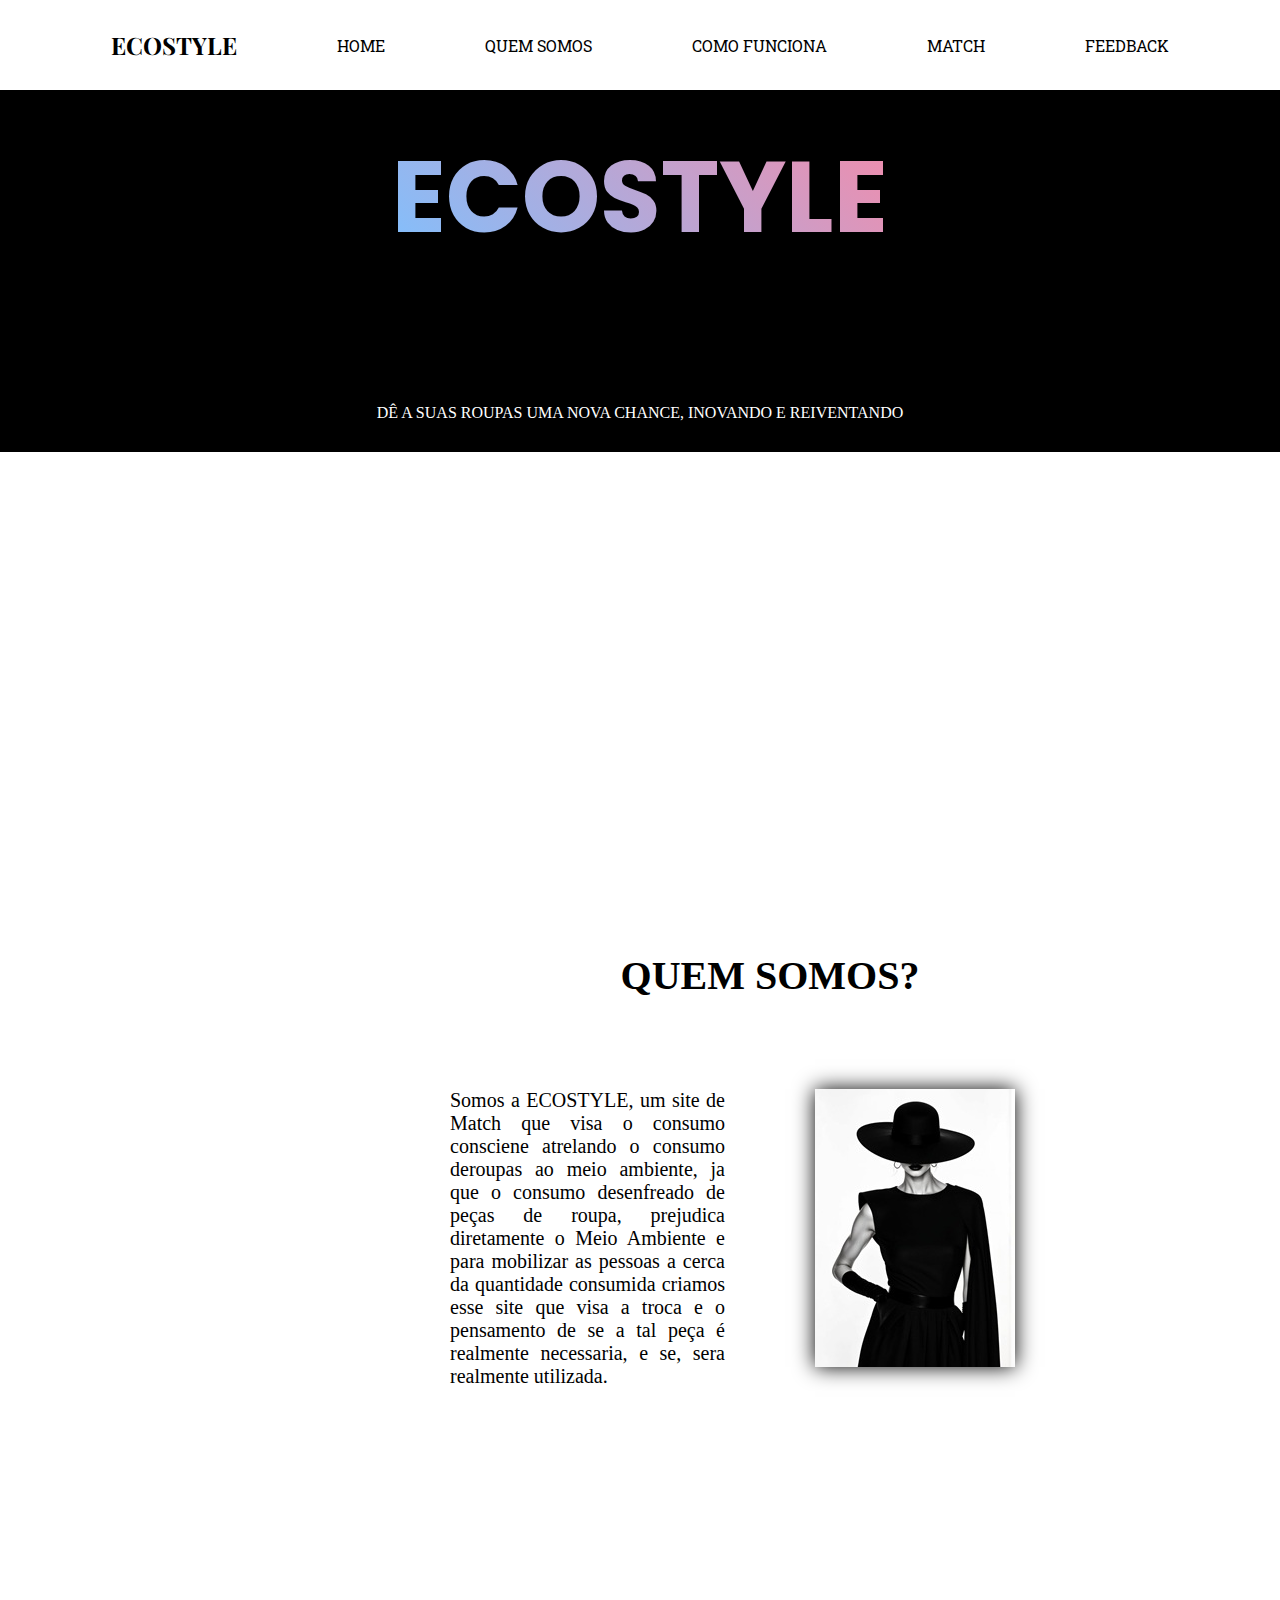
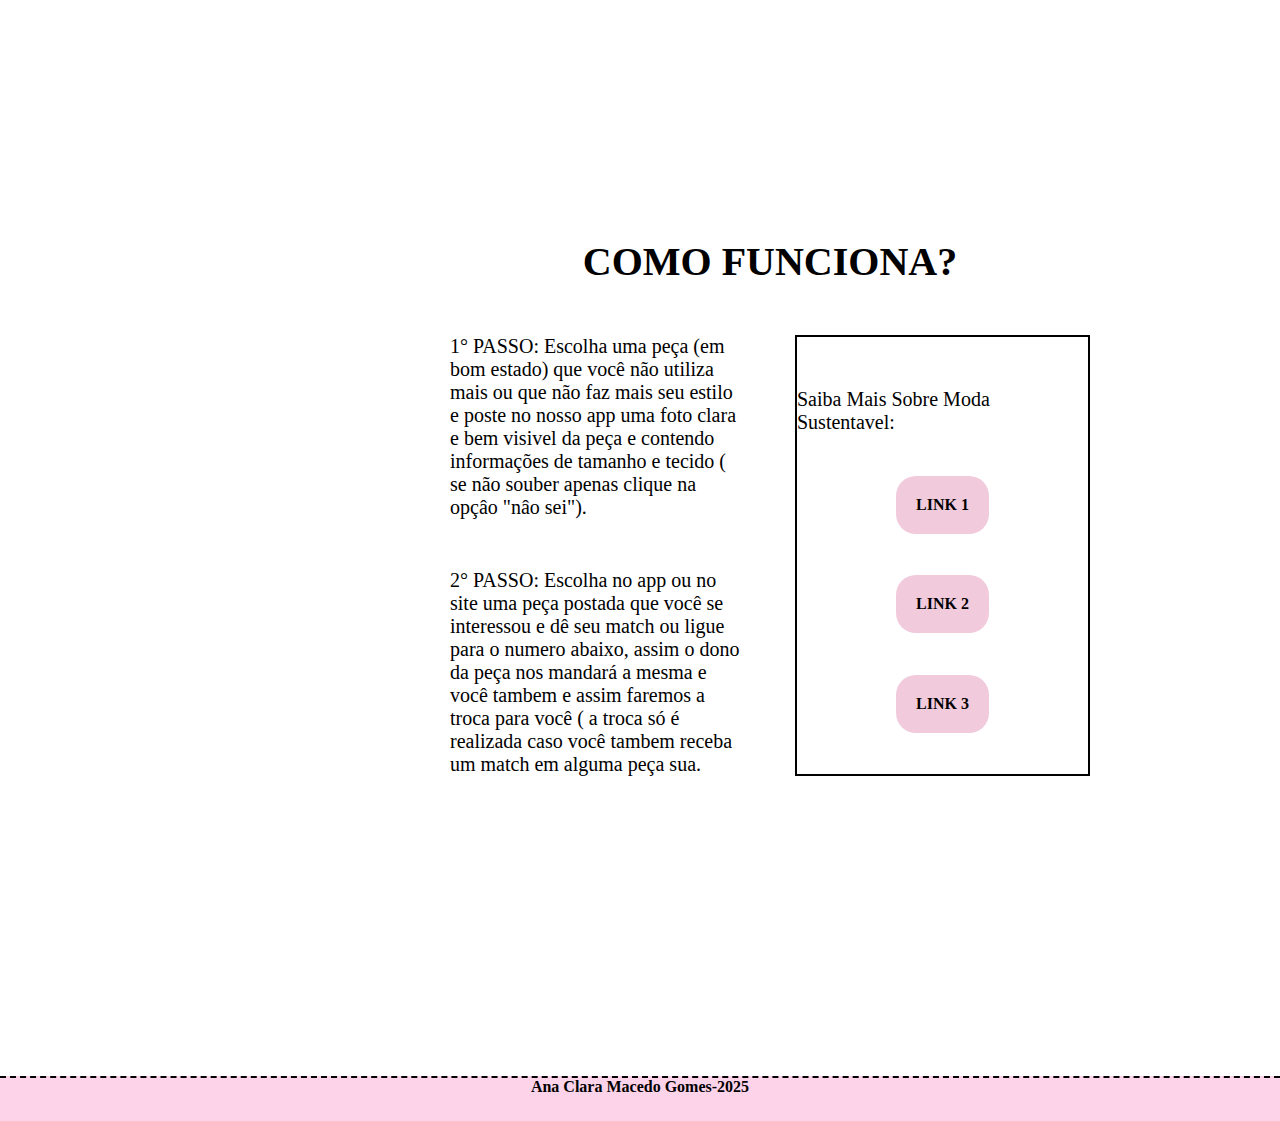
<file: index.html>
<!DOCTYPE html>
<html lang="pt-br">
<head>
    <meta charset="UTF-8">
    <meta http-equiv="X-UA-Compatible" content="IE=edge">
    <meta name="viewport" content="width=device-width, initial-scale=1.0">
    <link rel="stylesheet" href="CSS/estilo.css">
    <title>Inicio</title>
</head>
<body>
    <header>
        <nav>
            <ul>
                <li><h2>ECOSTYLE</h2></li>
                <li><a href="#home">HOME</a></li>
                <li><a href="#somos">QUEM SOMOS</a></li>
                <li><a href="#func">COMO FUNCIONA</a></li>
                <li><a href="match.html">MATCH</a></li>
                <li><a href="feedback.html">FEEDBACK</a></li>
            </ul>
        </nav>
    </header>
    
    <section id="home">
        <div id="fundo"></div>
        <div class="titulo">
            <h1>ECOSTYLE</h1>
            <p>DÊ A SUAS ROUPAS UMA NOVA CHANCE, INOVANDO E REIVENTANDO</p>
        </div>
    </section>

    <main>
    <section id="section2" >
        <h3 id="somos">QUEM SOMOS?</h3>
        <p>Somos a ECOSTYLE, um site de Match que visa o consumo consciene atrelando o consumo deroupas ao meio ambiente, ja que o consumo desenfreado de peças de roupa, prejudica diretamente o Meio Ambiente e para mobilizar as pessoas a cerca da quantidade consumida criamos esse site que visa a troca e o pensamento de se a tal peça é realmente necessaria, e se, sera realmente utilizada. </p>
        <img src="midia/imagem1.png" alt="mulher posando preto e branco">
        
    </section>





    <section id="section3" >
        <h3 id="func">COMO FUNCIONA?</h3>
        <p class="p1">1° PASSO: Escolha uma peça (em bom estado) que você não utiliza mais ou que não faz mais seu estilo e poste no nosso app uma foto clara e bem visivel da peça e contendo informações de tamanho e tecido ( se não souber apenas clique na opçâo "nâo sei"). </p>
        <p class="p2">2° PASSO: Escolha no app ou no site uma peça postada que você se interessou e dê seu match ou ligue para o numero abaixo, assim o dono da peça nos mandará a mesma e você tambem e assim faremos a troca para você ( a troca só é realizada caso você tambem receba um match em alguma peça sua.</p>
        <div class="links">
            <p>Saiba Mais Sobre Moda Sustentavel:</p>
            <a href="https://www.cnnbrasil.com.br/lifestyle/moda-sustentavel/">LINK 1</a>
            <a href="https://ebaconline.com.br/blog/moda-sustentavel">LINK 2</a>
            <a href="https://convale.ce.gov.br/informa/77/moda-sustentavel-como-a-industria-textil-pode-redu">LINK 3</a>
        </div>
        
    </section>
    </main>
    <footer>
        <p>Ana Clara Macedo Gomes-2025</p>
    </footer>
</body>
</html>
</file>
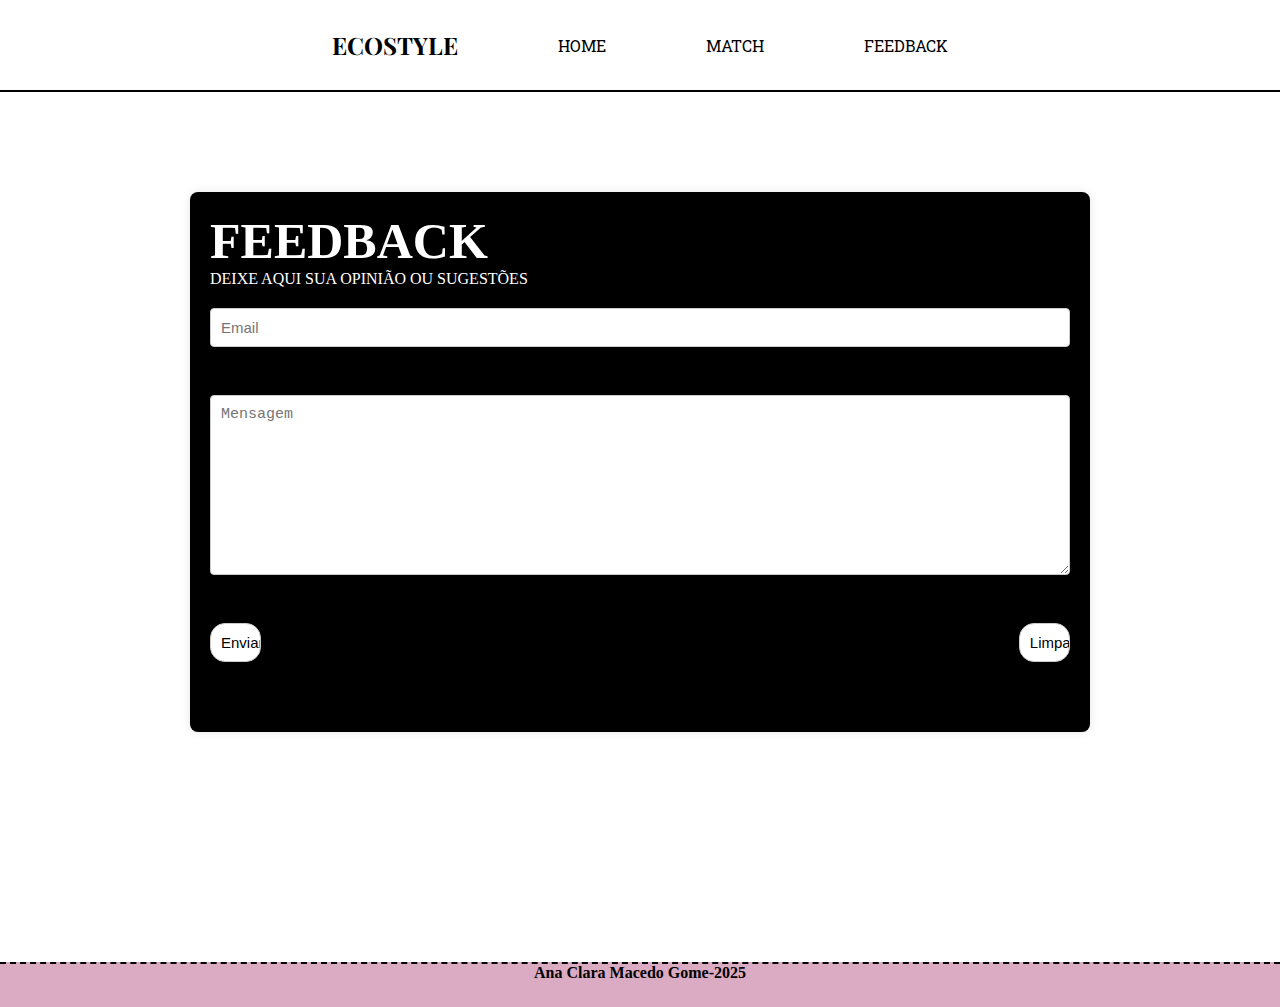
<file: feedback.html>
<!DOCTYPE html>
<html lang="pt-br">
<head>
    <meta charset="UTF-8">
    <meta name="viewport" content="width=device-width, initial-scale=1.0">
    <link rel="stylesheet" href="CSS/estilo3.css">
    <title></title>
</head>
<body>
    <header>
        <nav>
            <ul>
                <li><h2>ECOSTYLE</h2></li>
                <li><a href="index.html">HOME</a></li>
                <li><a href="match.html">MATCH</a></li>
                <li><a href="feedback.html">FEEDBACK</a></li>
            </ul>
        </nav>
    </header>
    <main>
        <div id="containerfeed">
        <h1 >FEEDBACK</h1>
        <p>DEIXE AQUI SUA OPINIÃO OU SUGESTÕES</p>
            <form method="get" action="" class="formss">
                <div class="grupofeed">
                    <input type="email" name="inemail" placeholder="Email"><br>
                </div>
                <div class="grupofeed">
                    <textarea name="texmenagem" placeholder="Mensagem" ></textarea><BR>
                </div>
                <div class="containerb">
                    <input type="submit" value="Enviar" class="botões">
                    <input type="reset" value="Limpar" class="botões">
                </div>    
            </form>
        </div>
    </main>
    <footer>
        <p>Ana Clara Macedo Gome-2025</p>
    </footer>
</body>
</html>
</file>
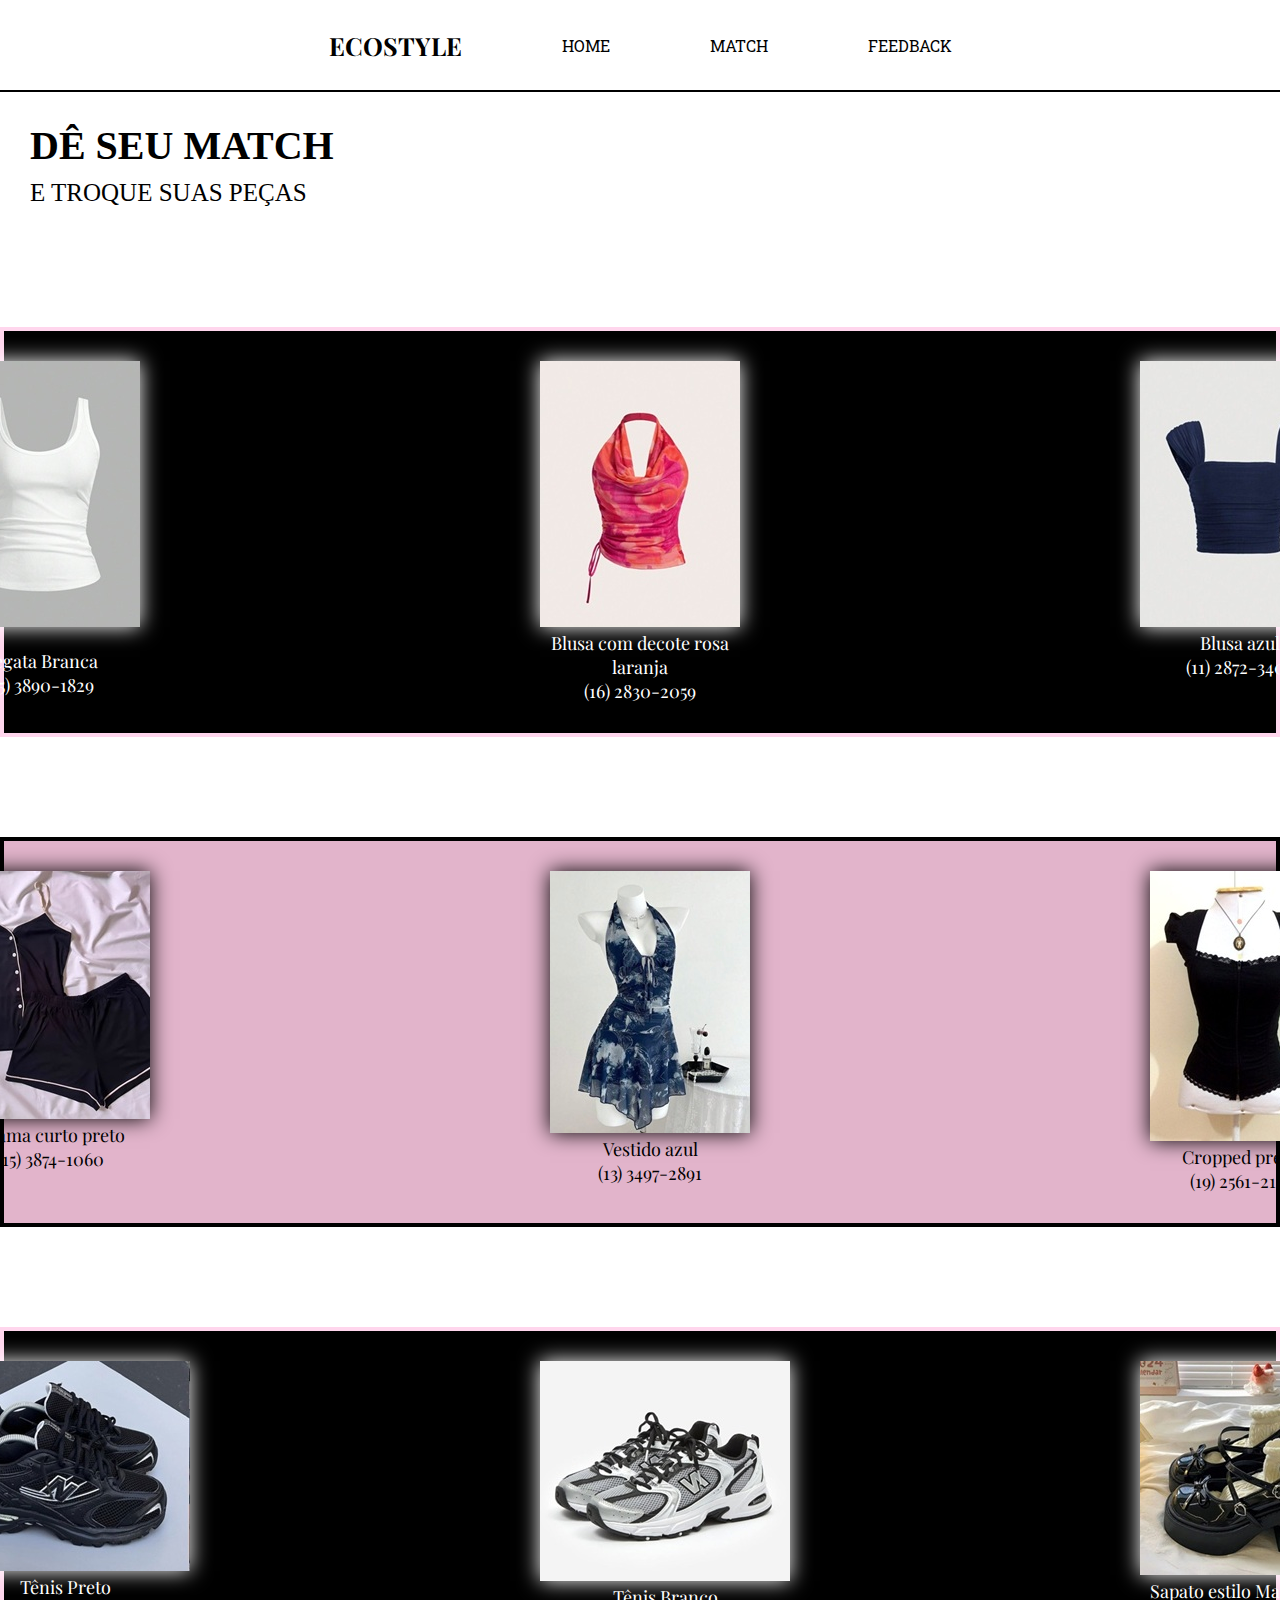
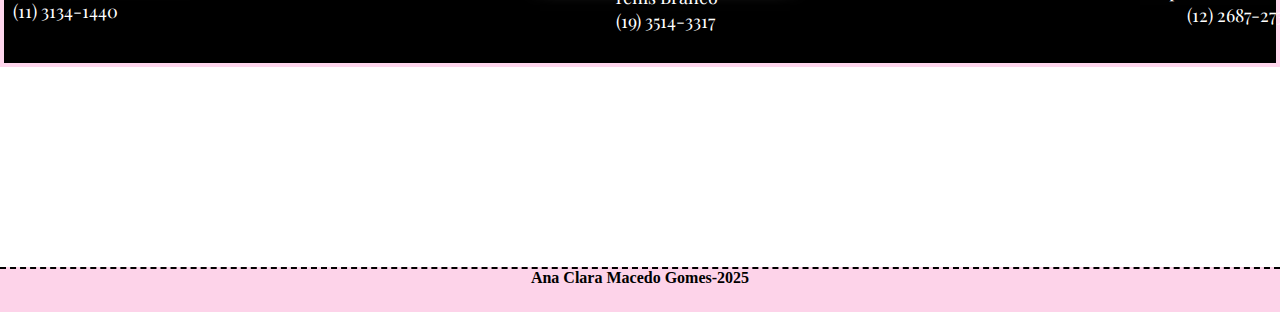
<file: match.html>
<!DOCTYPE html>
<html lang="pt-br">
<head>
    <meta charset="UTF-8">
    <meta name="viewport" content="width=device-width, initial-scale=1.0">
    <link rel="stylesheet" href="CSS/estilo2.css">
    <title></title>
</head>
<body>
    <header>
        
        <nav>
            <ul>
                <li><h2>ECOSTYLE</h2></li>
                <li><a href="index.html">HOME</a></li>
                <li><a href="match.html">MATCH</a></li>
                <li><a href="feedback.html">FEEDBACK</a></li>
            </ul>
        </nav>
    </header>
    
        <div class="titulo">
            <h1>DÊ SEU MATCH</h1>
            <p> E TROQUE SUAS PEÇAS</p>
        </div>

        <section class="section1">    
            <figure><img src="midia/roupa1.jpeg" alt="regata branca">,<figcaption>Regata Branca <br>(15) 3890-1829 </figcaption></figure>
            <figure><img src="midia/roupa2.jpeg" alt="blusa com decote rosa e laranja"><figcaption>Blusa com decote rosa  laranja<br>(16) 2830-2059</figcaption></figure>
            <figure><img src="midia/roupa3.jpeg" alt="blusa azul"><figcaption>Blusa azul<br>(11) 2872-3402</figcaption></figure>
        </section>
        <section class="section2">
            <figure><img src="midia/roupa4.jpeg" alt="pijama preto"><figcaption>Pijama curto preto<br>(15) 3874-1060</figcaption></figure>
            <figure><img src="midia/vestido.jpeg" alt="vestido azul"><figcaption>Vestido azul<br>(13) 3497-2891</figcaption></figure>
            <figure><img src="midia/blusa.jpeg" alt="blusa preta"><figcaption>Cropped preto<br>(19) 2561-2157</figcaption></figure>
        </section>
        <section class="section3">
            <figure><img src="midia/tenis1.jpeg" alt="tenis preto"><figcaption>Tênis Preto<br>(11) 3134-1440</figcaption></figure>
            <figure><img src="midia/tenis 2.jpeg" alt="tenis branco"><figcaption>Tênis Branco<br>(19) 3514-3317</figcaption></figure>
            <figure><img src="midia/maryjane.jpeg" alt="sapato maryjane"><figcaption>Sapato estilo Maryjane<br>(12) 2687-2738</figcaption></figure>
        </section>
    
    <footer>
        <p>Ana Clara Macedo Gomes-2025</p>
    </footer>
</body>
</html>
</file>
<file: CSS/estilo.css>
@import url('https://fonts.googleapis.com/css2?family=Playfair+Display:ital,wght@0,400..900;1,400..900&display=swap');
@import url('https://fonts.googleapis.com/css2?family=Poppins:wght@700&display=swap');
@import url('https://fonts.googleapis.com/css2?family=Roboto+Slab:wght@600&display=swap');

*{
    box-sizing: border-box;
    margin: 0;
    padding: 0;
}
main{
    margin-top: 50px;
}
body{
    background-color: #ffffff;
}
header{
    background-color: #ffffff;
    border-bottom: solid 2px;

    width: 100%;
}
nav ul{
    height: 10vh;
    width: 100%;
    display: flex;
    justify-content: center;
    align-items: center;
    gap: 100px;
}
nav ul li h2{
    font-family: "Playfair Display", serif;
}

nav ul li{
    text-decoration: none;
    list-style: none;
}

nav ul li a{
 text-decoration: none;
 color: #000000;
 font-family: "Roboto Slab", serif;
}

nav ul li a:hover{
    color: rgb(255, 255, 255);
}

#fundo{
    height: 40vh;
    background-color: #000000;
    width: 100%;
    position: absolute;
    z-index: -100;
}

.titulo{
    display: flex;
    flex-direction: column;
    align-items: center;
    color: #ffffff;
    padding: 30px;
    background-color: #000000;
    height: 40vh;
    justify-content: space-between;
}

.titulo h1{
    font-size: 100px;
    font-family: "Poppins", sans-serif;
    text-transform: uppercase;
    
    background: linear-gradient(45deg, #7ec1ff, #ff86a2, #bf65e9, #81c2ff);
    background-size: 400% 100%;   
    animation: degrade 10s linear infinite alternate;

    -webkit-background-clip: text;
    -webkit-text-fill-color: transparent;
}

@keyframes degrade {
    0%{
        background-position-x: 0% ;
    }

    100%{
        background-position: 400%;
    }
}


#section2{
    display: grid;
    background-color: rgb(255, 255, 255);
    grid-template-columns: 1fr 1fr;
    grid-template-areas: "A A"  "C B";
    width: 50%;
    gap: 90px;
    margin-top: 450px;
    margin-left: 450px;
}

#section2 h3{
    grid-area: A;
    text-align: center;
    font-size: 40px;
}
#section2 img{
    grid-area: B;
    box-shadow: 0px 0px 20px #000000;
}

#section2 p{
    grid-area: C;
    text-align: justify;
    font-size: 20px;
}


#section3{
    display: grid;
    grid-template-columns: 1fr 1fr;
    background-color: rgb(255, 255, 255);
    grid-template-areas: "A A" "B E" "C E";
    gap: 50px;
    width: 50%;
    margin-left: 450px;
    margin-top: 450px;
}

#section3 h3{
    grid-area: A;
    text-align: center;
    font-size: 40px;
}

.p1{
    grid-area: B;
    font-size: 20px;
}

.p2{
    grid-area: C;
    font-size: 20px;
}

.links{
    grid-area: E;
    display: flex;
    justify-content: space-evenly;
    flex-direction: column;
    align-items: center;
    padding-top: 10px;
    border: solid 2px;
}

.links p{
    font-size: 20px;
}




.links a{
    text-decoration: none;
    color: #000000;
    background-color: #f1cadc;
    padding: 20px;
    border-radius: 20px;
    font-weight: bold;
    
}

.links a:hover{
    opacity: 0.5;
}

.links a:active{
    opacity: 0.9
}


footer{
    width: 100%;
    margin-top: 300px;
    background-color: rgb(253, 211, 233);
    height: 5vh;
    text-align: center;
    border-top: dashed 2px;
    font-weight: bold;
    
}

main{
    display: flex;
    flex-wrap: wrap;
}




@media screen and (max-width:768px){
    body{
        overflow-x:hidden;
    }

    main{
        margin-top: 20px;
    }
    
    nav ul{
        flex-direction: column;
        gap: 20px;
        height: auto;
        padding: 15px 0;
    }

    nav ul li h2{
        text-align: center;
        margin-top: 5px;
    }

    .titulo{
        height: 30vh;
        padding: 20px 10px;
        justify-content: center;
    }


    .titulo h1{
        font-size: 50px;
    }

    .titulo p{
        font-size: 16px;
        text-align: center;
        padding: 0 10px;
    }

    #section2, #section3{
        grid-template-columns: 1fr;
        width: 90%;
        margin: 50px auto;
        gap: 30px;
        padding: 20px 0;
    }

    #section2 h3, #section3 h3{
        font-size: 30px;
        text-align: center;
    }

    #section2 p, #section3 p, .p1, .p2{
        font-size: 16px;
        text-align: justify;
        padding: 0 10px;
    }

    #section2 img{
        max-width: 80%;
        margin: 0 auto;
        display: block;
    }

    .links{
        width: 100%;
        margin: 0 auto;
    }

    .links a{
        padding: 15px 10px;
        font-size: 14px;
        width: 90%;
        text-align: center;
    }

    footer{
        height: auto;
        padding: 15px 10px;
        margin-top: 30px;
        font-size: 12px;
    }
}
</file>
<file: CSS/estilo3.css>
@import url('https://fonts.googleapis.com/css2?family=Playfair+Display:ital,wght@0,400..900;1,400..900&display=swap');
@import url('https://fonts.googleapis.com/css2?family=Roboto+Slab:wght@600&display=swap');



*{
    box-sizing: border-box;
    margin: 0;
    padding: 0;
}
body{
    background-color: #ffffff;
}
header{
    background-color: #ffffff;
    border-bottom: solid 2px;
}
nav ul{
    height: 10vh;
    width: 100%;
    display: flex;
    justify-content: center;
    align-items: center;
    gap: 100px;
}
nav ul li h2{
    font-family: "Playfair Display", serif;
}

nav ul li{
    text-decoration: none;
    list-style: none;
}

nav ul li a{
 text-decoration: none;
 color: #000000;
 font-family: "Roboto Slab", serif;
}

nav ul li a:hover{
    color: rgb(255, 255, 255);
}
main p{
    color: #ffffff;
    padding-bottom: 20px;
}

h1{
    color: #ffffff;
    font-size: 50px;
}
#containerfeed{
    max-width: 900px;
    height: 60vh;
    margin: 40px auto;
    padding: 20px;
    background-color: #000000;
    border-radius: 8px;
    box-shadow: 0 0 10px rgba(0, 0, 0, 0.1);
    margin-top: 100px;
}

.formss{
    display: flex;
    flex-direction: column;
    gap: 30px;
}
.grupofeed{
    display: flex;
    flex-direction: column;
}

textarea{
    height: 20vh;
}
input, textarea {
    width: 100%;
    padding: 10px;
    border: 1px solid #ccc;
    border-radius: 4px;
    font-size: 15px;
}

.botões{
    width: 4vw;
    background-color: #ffffff;
    border-radius: 15px;
    padding: 10px;
}

.containerb{
    display: flex;
    justify-content: space-between;
}


footer{
    width: 100%;
    background-color: #dbaac3;
    height: 5vh;
    margin-top: 230px;
    text-align: center;
    font-weight: bold;
    border-top: dashed 2px;
}


@media screen and (max-width:768px){
    nav ul{
        flex-direction: column;
        height: auto;
        padding: 15px 0;
        gap: 15px;
    }

    nav ul h2{
        font-size: 1.5rem;
        margin-bottom: 10px;
    }

    #containerfeed{
        max-width: 95%;
        width: 95%;
        margin: 20px auto;
        margin-top: 50px;
        height: auto;
        padding: 15px;
    }

    h1{
        font-size: 36px;
    }

    .containerb{
        flex-direction: column;
        gap: 10px;
    }

    .botões{
        width: 100%;
        padding: 12px;
        border-radius: 8px;
        font-size: 1rem;
    }

    footer{
        margin-top: 300px;
        height: auto;
        padding: 10px 0;
    }

   
}
</file>
<file: CSS/estilo2.css>
@import url('https://fonts.googleapis.com/css2?family=Science+Gothic:wght@100..900&display=swap');
@import url('https://fonts.googleapis.com/css2?family=Playfair+Display:ital,wght@0,400..900;1,400..900&display=swap');
@import url('https://fonts.googleapis.com/css2?family=Roboto+Slab:wght@600&display=swap');

*{
    box-sizing: border-box;
    margin: 0;
    padding: 0;
}

body{
    background-color: #ffffff;
}
header{
    background-color: #ffffff;
    border-bottom: solid 2px;

    width: 100%;
}
nav ul{
    height: 10vh;
    width: 100%;
    display: flex;
    justify-content: center;
    align-items: center;
    gap: 100px;
}
nav ul li h2{
    font-family: "Playfair Display", serif;
    font-size: 25px;
}

nav ul li{
    text-decoration: none;
    list-style: none;
}

nav ul li a{
 text-decoration: none;
 color: #000000;
 font-family: "Roboto Slab", serif;
}

nav ul li a:hover{
    color: rgb(255, 255, 255);
}

.titulo{
    display: flex;
    align-items: flex-end;
    width: 35vw;
    height: 15vh;
    gap: 10px;
    padding: 30px;
    flex-wrap: wrap;
}

h1{
    font-size: 40px;
}

.titulo p{
    font-size: 25px;
    padding-bottom: 5px;
}

.section1{
    display: flex;
    justify-content: center;
    padding: 30px;
    gap: 400px;
    background-color:rgb(0, 0, 0);
    margin-top: 100px;
    border: solid 4px #ffd6ed;
}

.section1 img{
    box-shadow: 0px 0px 20px #ffffff;
}

.section1 figcaption{
    color: #ffffff;
    font-size: 18px;
    text-align: center;
    font-family: "Playfair Display", serif;
}

.section2{
    display: flex;
    justify-content: center;
    padding: 30px;
    gap: 400px;
    background-color:rgb(226, 180, 203);
    margin-top: 100px;
    border: solid 4px #000000;
}
.section2 img{
    box-shadow: 0px 0px 20px #000000;
}


.section2 figcaption{
    font-size: 18px;
    text-align: center;
    font-family: "Playfair Display", serif;
}

.section3{
    display: flex;
    justify-content: center;
    padding: 30px;
    gap: 350px;
    background-color:rgb(0, 0, 0);
    margin-top: 100px;
    border: solid 4px #ffd6ed;
}

.section3 img{
    box-shadow: 0px 0px 20px #ffffff;
}

.section3 figcaption{
    color: #ffffff;
    font-size: 18px;
    text-align: center;
    font-family: "Playfair Display", serif;
}


footer{
    width: 100%;
    margin-top: 200px;
    background-color: rgb(253, 211, 233);
    height: 5vh;
    text-align: center;
    border-top: dashed 2px;
    font-weight: bold;
    
}


img:hover{
    opacity: 0.9;
}

img:active{
    opacity: 0.2;
}

@media screen and (max-width:768px){
   .titulo{
    display: block;
    width: 100%;
    gap: 10px;
   }

   .titulo h1{
    font-size: 32px;
    text-align: center;
   }

   .titulo {
    font-size: 25px;
    text-align: center;
   }

   nav ul{
    gap: 30px;
    height: auto;
    flex-direction: column;
    align-items: center;
    padding: 10px 0;
   }

   nav ul li{
    width: 100%;
    text-align: center;
   }

   .section1, .section2, .section3{
    padding: 20px;
    flex-direction: column;
    gap: 30px;
    margin-top: 50px;
    border-width: 2px;
   }
   
   .section1 img, .section2 img, .section3 img{
    box-shadow: 0px 0px 10px #000000;
    max-width: 100%;
    height: auto;
   }

   .section1 figcaption, .section2 figcaption, .section3 figcaption{
    font-size: 14px;
    padding: 5px;
   }

   .section2 figcaption{
    font-size: 16px;
   }

   footer{
    height: auto;
    padding: 10px;
    text-align: center;
    font-size: 14px;
    margin-top: 50px;
   }
   

}
</file>
